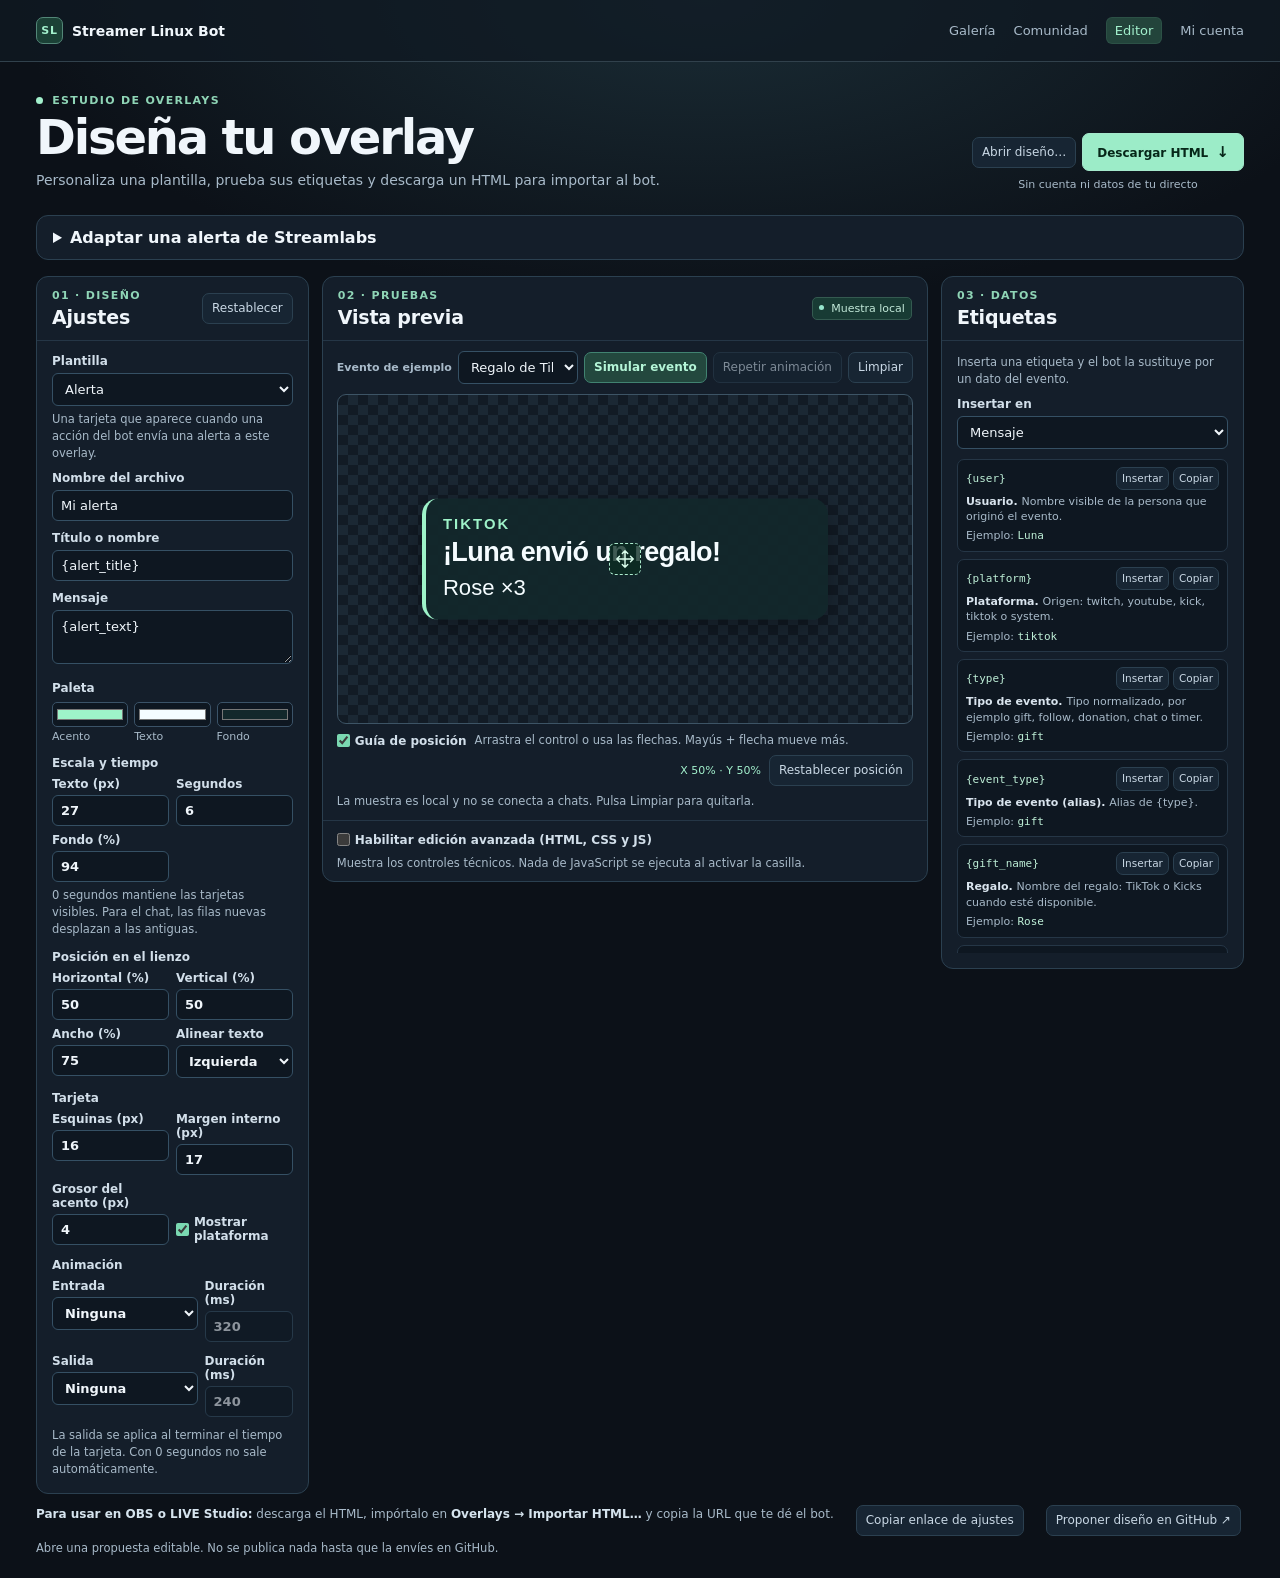
<file: docs/editor/index.html>
<!doctype html>
<html lang="es">
<head>
  <meta charset="utf-8">
  <meta name="viewport" content="width=device-width, initial-scale=1">
  <meta name="description" content="Diseña y prueba overlays de Streamer Linux Bot. Exporta un HTML para tus alertas, chat o eventos.">
  <meta name="referrer" content="no-referrer">
  <meta http-equiv="Content-Security-Policy" content="default-src 'self'; script-src 'self'; style-src 'self' 'unsafe-inline'; frame-src 'self'; img-src 'none'; connect-src 'none'; object-src 'none'; base-uri 'none'; form-action 'none'">
  <title>Editor de overlays · Streamer Linux Bot</title>
  <link rel="stylesheet" href="editor.css?v=editor-visual-1">
  <script defer src="tags.js"></script>
  <script defer src="engine.js?v=live-motion-1"></script>
  <script defer src="streamlabs.js"></script>
  <script defer src="js-runner.js?v=editor-visual-1"></script>
  <script defer src="editor.js?v=editor-visual-1"></script>
</head>
<body>
  <header class="masthead">
    <div class="wrap mast-inner">
      <a class="brand" href="../galeria/" aria-label="Abrir galería de Streamer Linux Bot"><span class="brand-mark">SL</span> Streamer Linux Bot</a>
      <nav aria-label="Navegación del estudio">
        <a href="../galeria/">Galería</a>
        <a href="../comunidad/">Comunidad</a>
        <span aria-current="page">Editor</span>
        <a href="../cuenta/">Mi cuenta</a>
      </nav>
    </div>
  </header>
  <main class="wrap">
    <section class="hero" aria-labelledby="headline">
      <div>
        <p class="eyebrow"><span></span> ESTUDIO DE OVERLAYS</p>
        <h1 id="headline">Diseña tu overlay</h1>
        <p class="lede">Personaliza una plantilla, prueba sus etiquetas y descarga un HTML para importar al bot.</p>
      </div>
      <div class="hero-actions">
        <div class="hero-button-row">
          <button id="reopen" type="button" class="quiet">Abrir diseño…</button>
          <button id="export" type="button" class="primary">Descargar HTML <span aria-hidden="true">↓</span></button>
        </div>
        <input id="design-file" type="file" accept=".html,.htm,text/html" hidden>
        <span class="local-note">Sin cuenta ni datos de tu directo</span>
      </div>
    </section>

    <details id="streamlabs-adapter" class="panel adapter">
      <summary>Adaptar una alerta de Streamlabs</summary>
      <div class="adapter-content">
        <p>En Streamlabs, copia el campo <strong>Plantilla de mensaje</strong>, no la URL privada del widget. El texto se adapta aquí mismo, sin conectarse a Streamlabs.</p>
        <div class="adapter-fields">
          <label for="streamlabs-event">Evento
            <select id="streamlabs-event">
              <option value="follow">Seguidor</option>
              <option value="donation">Donación / Super Chat</option>
              <option value="bits">Bits de Twitch</option>
              <option value="sub">Suscripción / membresía</option>
            </select>
          </label>
          <label for="streamlabs-text">Plantilla de mensaje
            <textarea id="streamlabs-text" rows="2" maxlength="420" placeholder="Ejemplo: ¡Gracias {name}!"></textarea>
          </label>
          <button id="streamlabs-apply" type="button" class="secondary">Usar en mi alerta</button>
        </div>
        <p id="streamlabs-status" class="help" aria-live="polite"></p>
        <p class="help">Adapta texto y etiquetas compatibles. No importa archivos .overlay, sonidos, reglas, imágenes ni JavaScript. Si conservas el widget alojado en Streamlabs, agrega su URL privada directamente en OBS como fuente de navegador.</p>
      </div>
    </details>
    <div class="workspace">
      <section class="panel settings" aria-labelledby="settings-title">
        <header class="panel-head">
          <div><p class="kicker">01 · DISEÑO</p><h2 id="settings-title">Ajustes</h2></div>
          <button id="reset" type="button" class="quiet" title="Restablecer esta plantilla">Restablecer</button>
        </header>
        <div class="panel-body">
          <label for="mode">Plantilla</label>
          <select id="mode">
            <option value="alert">Alerta</option>
            <option value="chat">Chat multiplataforma</option>
            <option value="events">Últimos eventos</option>
          </select>
          <p id="mode-description" class="help"></p>
          <label for="name">Nombre del archivo</label>
          <input id="name" type="text" maxlength="60" spellcheck="false">
          <label for="title">Título o nombre</label>
          <input id="title" data-tag-target="Título" type="text" maxlength="220">
          <label for="body">Mensaje</label>
          <textarea id="body" data-tag-target="Mensaje" rows="2" maxlength="380"></textarea>

          <fieldset class="palette">
            <legend>Paleta</legend>
            <label for="accent"><input id="accent" type="color"><span>Acento</span></label>
            <label for="textColor"><input id="textColor" type="color"><span>Texto</span></label>
            <label for="background"><input id="background" type="color"><span>Fondo</span></label>
          </fieldset>

          <fieldset class="numbers">
            <legend>Escala y tiempo</legend>
            <label for="size">Texto (px)<input id="size" type="number" min="12" max="72"></label>
            <label for="duration">Segundos<input id="duration" type="number" min="0" max="300"></label>
            <label for="opacity">Fondo (%)<input id="opacity" type="number" min="0" max="100"></label>
            <label id="max-field" for="max">Filas<input id="max" type="number" min="1" max="24"></label>
          </fieldset>
          <p class="help">0 segundos mantiene las tarjetas visibles. Para el chat, las filas nuevas desplazan a las antiguas.</p>

          <fieldset class="numbers">
            <legend>Posición en el lienzo</legend>
            <label for="positionX">Horizontal (%)<input id="positionX" type="number" min="0" max="100"></label>
            <label for="positionY">Vertical (%)<input id="positionY" type="number" min="0" max="100"></label>
            <label for="width">Ancho (%)<input id="width" type="number" min="24" max="100"></label>
            <label for="align">Alinear texto<select id="align">
              <option value="left">Izquierda</option><option value="center">Centro</option><option value="right">Derecha</option>
            </select></label>
          </fieldset>
          <fieldset class="numbers">
            <legend>Tarjeta</legend>
            <label for="radius">Esquinas (px)<input id="radius" type="number" min="0" max="48"></label>
            <label for="padding">Margen interno (px)<input id="padding" type="number" min="0" max="48"></label>
            <label for="border">Grosor del acento (px)<input id="border" type="number" min="0" max="16"></label>
            <label class="check-option"><input id="showPlatform" type="checkbox"> Mostrar plataforma</label>
          </fieldset>

          <fieldset class="motion">
            <legend>Animación</legend>
            <label for="enter">Entrada <select id="enter"></select></label>
            <label for="enterMs">Duración (ms)<input id="enterMs" type="number" min="0" max="3000" step="1"></label>
            <label for="exit">Salida <select id="exit"></select></label>
            <label for="exitMs">Duración (ms)<input id="exitMs" type="number" min="0" max="3000" step="1"></label>
          </fieldset>
          <p class="help">La salida se aplica al terminar el tiempo de la tarjeta. Con 0 segundos no sale automáticamente.</p>
        </div>
      </section>

      <section class="panel studio" aria-labelledby="preview-title">
        <header class="panel-head">
          <div><p class="kicker">02 · PRUEBAS</p><h2 id="preview-title">Vista previa</h2></div>
          <span class="badge"><i aria-hidden="true"></i> Muestra local</span>
        </header>
        <div class="toolbar">
          <label for="fixture">Evento de ejemplo</label>
          <select id="fixture"></select>
          <button id="play" type="button" class="secondary">Simular evento</button>
          <button id="replay" type="button" class="quiet">Repetir animación</button>
          <button id="clear" type="button" class="quiet">Limpiar</button>
        </div>
        <div class="screen" id="screen">
          <iframe id="preview" title="Vista aislada de tu overlay" sandbox="" referrerpolicy="no-referrer"></iframe>
          <button id="layout-handle" class="layout-handle" type="button" aria-label="Mover la tarjeta" aria-describedby="layout-help"
                  aria-keyshortcuts="ArrowUp ArrowDown ArrowLeft ArrowRight">
            <svg viewBox="0 0 24 24" fill="none" aria-hidden="true"><path d="M12 3v18M3 12h18m-6-6-3-3-3 3m6 12-3 3-3-3M6 9l-3 3 3 3m12-6 3 3-3 3"/></svg>
          </button>
        </div>
        <div class="layout-bar">
          <label class="check-option"><input id="show-guide" type="checkbox" checked> Guía de posición</label>
          <p id="layout-help" class="help">Arrastra el control o usa las flechas. Mayús + flecha mueve más.</p>
          <span id="position-info" class="coordinates" aria-live="polite"></span>
          <button id="reset-position" type="button" class="quiet">Restablecer posición</button>
        </div>
        <p id="preview-help" class="help status-preview" aria-live="polite">La vista no se conecta a chats ni transmite.</p>

        <div class="advanced-header">
          <label class="check-option"><input id="advanced-enabled" type="checkbox" aria-controls="advanced-area"> Habilitar edición avanzada (HTML, CSS y JS)</label>
          <p class="help">Muestra los controles técnicos. Nada de JavaScript se ejecuta al activar la casilla.</p>
        </div>
        <div class="code-area" id="advanced-area" hidden>
          <div class="code-header" role="tablist" aria-label="Código del overlay">
            <button type="button" id="tab-html" aria-selected="true" aria-controls="panel-html" role="tab">HTML</button>
            <button type="button" id="tab-css" aria-selected="false" aria-controls="panel-css" role="tab" tabindex="-1">CSS</button>
            <button type="button" id="tab-js" aria-selected="false" aria-controls="panel-js" role="tab" tabindex="-1">JS · laboratorio</button>
            <span>Código de tu tarjeta</span>
          </div>
          <div role="tabpanel" id="panel-html" aria-labelledby="tab-html">
            <label for="markup" class="sr-only">HTML de tu tarjeta</label>
            <textarea id="markup" data-tag-target="HTML" spellcheck="false" rows="7" maxlength="12000"></textarea>
            <p class="help">Usa etiquetas como <code>&lt;strong&gt;</code> y clases. <code>{title}</code> y <code>{body}</code> insertan tus campos. No se ejecuta JavaScript.</p>
          </div>
          <div role="tabpanel" id="panel-css" aria-labelledby="tab-css" hidden>
            <label for="custom-css" class="sr-only">CSS de tu tarjeta</label>
            <textarea id="custom-css" spellcheck="false" rows="7" maxlength="12000"></textarea>
            <p class="help">Estilos, transiciones y animaciones locales. Sin <code>url()</code> ni <code>@import</code>.</p>
          </div>
          <div role="tabpanel" id="panel-js" aria-labelledby="tab-js" hidden>
            <p class="help lab-lead">Prueba una función con un <code>evento</code> ficticio. Usa <code>mostrar(...)</code> para ver texto. Sin DOM, red ni datos reales.</p>
            <label for="custom-js" class="sr-only">JavaScript personal para la prueba aislada</label>
            <textarea id="custom-js" spellcheck="false" rows="6" maxlength="8000"></textarea>
            <div class="lab-actions">
              <button id="run-js" type="button" class="secondary">Ejecutar prueba de JS</button>
              <button id="save-js" type="button" class="quiet">Descargar mi .js por separado</button>
            </div>
            <pre id="js-output" class="lab-output" aria-live="polite">Todavía no se ejecutó JavaScript.</pre>
            <p class="help">El JavaScript personal no va en el HTML de OBS, en enlaces de ajustes ni en la galería.</p>
          </div>
        </div>
      </section>

      <aside class="panel variables" aria-labelledby="tags-title">
        <header class="panel-head">
          <div><p class="kicker">03 · DATOS</p><h2 id="tags-title">Etiquetas</h2></div>
        </header>
        <div class="panel-body">
          <p class="help tag-intro">Inserta una etiqueta y el bot la sustituye por un dato del evento.</p>
          <label for="tag-target">Insertar en</label>
          <select id="tag-target">
            <option value="title">Título</option>
            <option value="body" selected>Mensaje</option>
            <option value="markup">HTML</option>
          </select>
          <ul id="tag-list" class="tag-list" aria-label="Etiquetas disponibles"></ul>
        </div>
      </aside>
    </div>

    <div class="footer-notes">
      <p><strong>Para usar en OBS o LIVE Studio:</strong> descarga el HTML, impórtalo en <strong>Overlays → Importar HTML…</strong> y copia la URL que te dé el bot.</p>
      <button id="share" class="quiet" type="button">Copiar enlace de ajustes</button>
      <button id="suggest-design" class="quiet" type="button">Proponer diseño en GitHub ↗</button>
      <p class="help">Abre una propuesta editable. No se publica nada hasta que la envíes en GitHub.</p>
      <p id="status" aria-live="polite"></p>
    </div>
    <noscript>Activa JavaScript para editar, simular eventos o descargar el HTML.</noscript>
  </main>
</body>
</html>
</file>
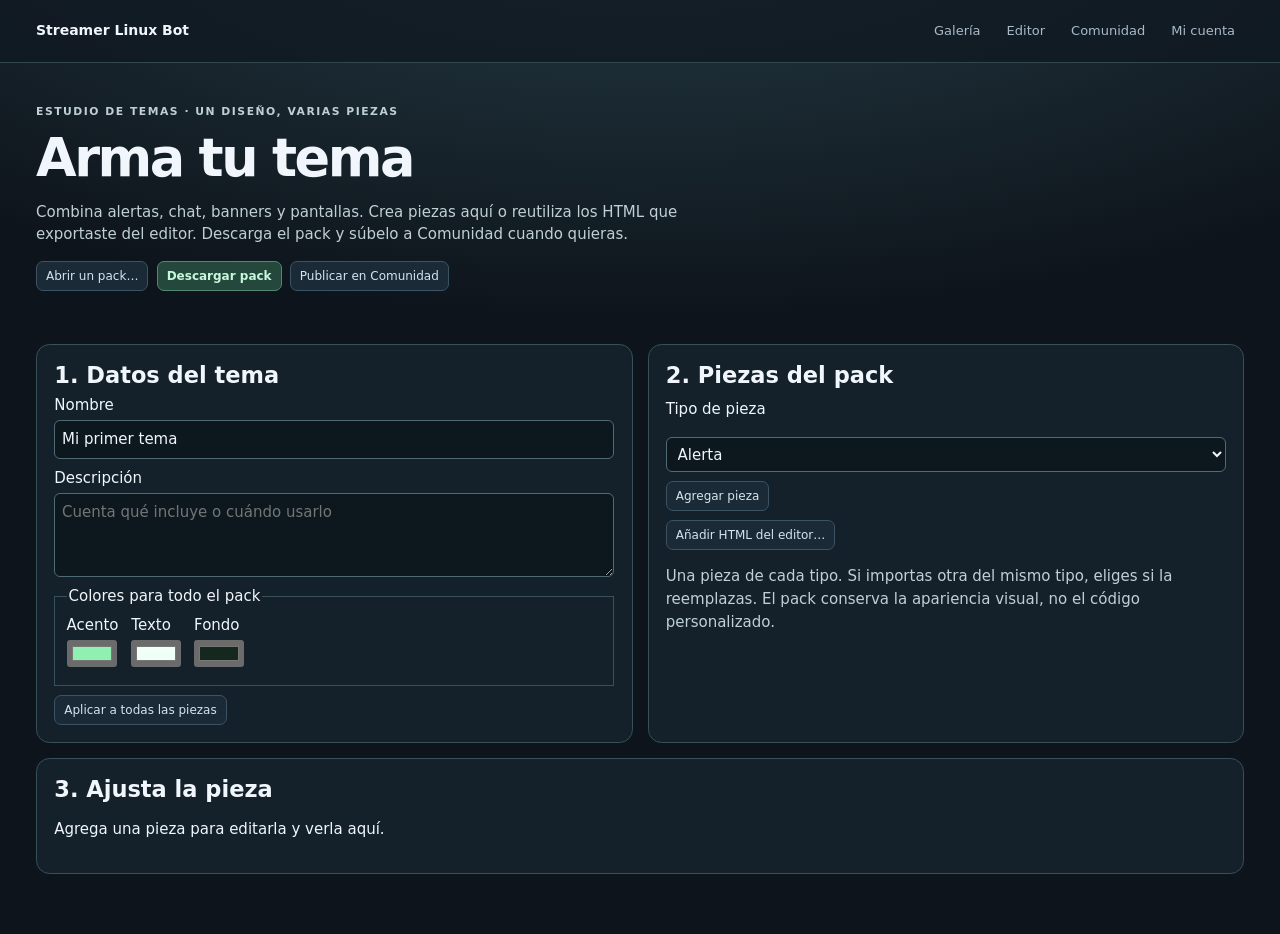
<file: docs/packs/index.html>
<!doctype html>
<html lang="es">
<head>
  <meta charset="utf-8">
  <meta name="viewport" content="width=device-width,initial-scale=1">
  <meta name="referrer" content="no-referrer">
  <meta http-equiv="Content-Security-Policy" content="default-src 'none'; script-src 'self'; style-src 'self' 'unsafe-inline'; frame-src 'self'; base-uri 'none'; object-src 'none'; form-action 'none'">
  <title>Armar un tema · Streamer Linux Bot</title>
  <link rel="stylesheet" href="../galeria/gallery.css">
  <link rel="stylesheet" href="builder.css?v=packs-1">
  <script src="../editor/engine.js?v=live-motion-1" defer></script>
  <script src="../overlay-pack.js?v=packs-1" defer></script>
  <script src="builder.js?v=packs-1" defer></script>
</head>
<body>
<header class="site-nav"><div class="shell header-inner"><a class="brand" href="../galeria/">Streamer Linux Bot</a><nav aria-label="Estudio"><a href="../galeria/">Galería</a><a href="../editor/">Editor</a><a href="../comunidad/">Comunidad</a><a href="../cuenta/">Mi cuenta</a></nav></div></header>
<main class="shell pack-builder">
  <header class="builder-hero">
    <p class="builder-kicker">ESTUDIO DE TEMAS · UN DISEÑO, VARIAS PIEZAS</p>
    <h1>Arma tu tema</h1>
    <p>Combina alertas, chat, banners y pantallas. Crea piezas aquí o reutiliza los HTML que exportaste del editor. Descarga el pack y súbelo a Comunidad cuando quieras.</p>
    <div class="builder-actions">
      <button class="button secondary" id="open-pack" type="button">Abrir un pack…</button>
      <button class="button primary" id="save-pack" type="button">Descargar pack</button>
      <a class="button secondary" href="../comunidad/">Publicar en Comunidad</a>
    </div>
    <input id="pack-file" type="file" accept=".slbpack,.json,application/json" hidden>
    <p id="feedback" role="status" aria-live="polite"></p>
  </header>
  <div class="builder-grid">
    <section class="builder-card">
      <h2>1. Datos del tema</h2>
      <label>Nombre <input id="pack-name" maxlength="60" value="Mi primer tema"></label>
      <label>Descripción <textarea id="pack-description" maxlength="240" rows="3" placeholder="Cuenta qué incluye o cuándo usarlo"></textarea></label>
      <fieldset class="builder-palette"><legend>Colores para todo el pack</legend>
        <label>Acento<input id="accent" type="color" value="#8ff0b2"></label>
        <label>Texto<input id="textColor" type="color" value="#f0fff7"></label>
        <label>Fondo<input id="background" type="color" value="#142820"></label>
      </fieldset>
      <button class="button secondary" id="palette" type="button">Aplicar a todas las piezas</button>
    </section>
    <section class="builder-card">
      <h2>2. Piezas del pack</h2>
      <div class="builder-actions"><label for="piece-kind">Tipo de pieza</label><select id="piece-kind"></select><button class="button secondary" id="add-piece" type="button">Agregar pieza</button></div>
      <button class="button secondary" id="import-html" type="button">Añadir HTML del editor…</button>
      <input id="html-files" type="file" accept=".html,.htm,text/html" multiple hidden>
      <p class="builder-note">Una pieza de cada tipo. Si importas otra del mismo tipo, eliges si la reemplazas. El pack conserva la apariencia visual, no el código personalizado.</p>
      <ul id="piece-list"></ul>
    </section>
    <section class="builder-card builder-preview">
      <h2>3. Ajusta la pieza</h2>
      <p id="no-piece">Agrega una pieza para editarla y verla aquí.</p>
      <div id="piece-editor" hidden>
        <div class="builder-inline">
          <label>Nombre de la pieza <input id="piece-name" maxlength="60"></label>
          <label>Título en pantalla <input id="piece-title" maxlength="220"></label>
          <label>Texto en pantalla <textarea id="piece-body" maxlength="380" rows="2"></textarea></label>
        </div>
        <iframe id="preview" sandbox="" referrerpolicy="no-referrer" title="Vista segura de la pieza"></iframe>
        <div class="builder-actions"><button class="button secondary" id="save-piece" type="button">Descargar esta pieza como HTML</button><a class="button secondary" href="../editor/" id="edit-single">Abrir el editor de overlays</a></div>
      </div>
    </section>
  </div>
</main>
</body>
</html>
</file>
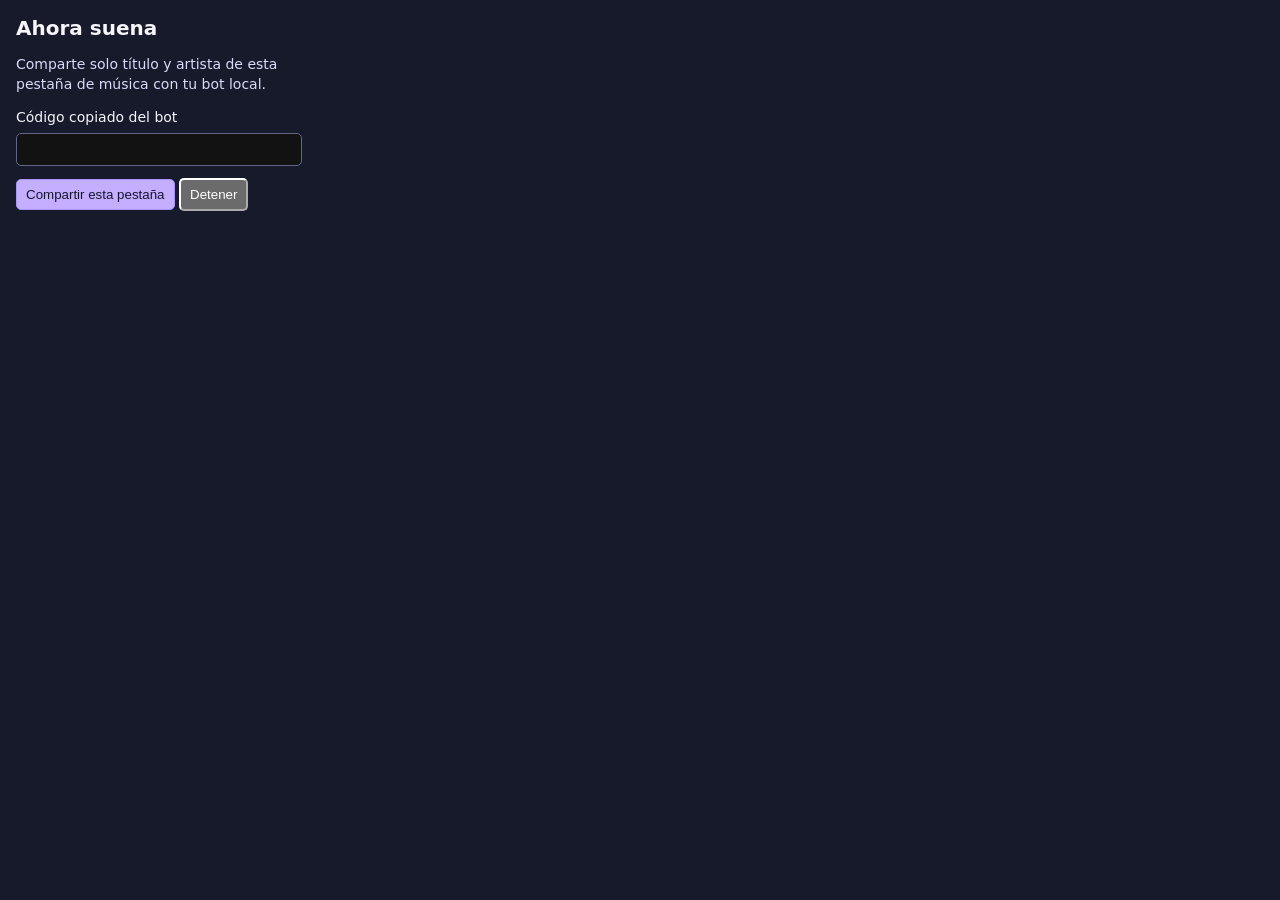
<file: slbot/music_extension/popup.html>
<!doctype html><html lang="es"><meta charset="utf-8"><title>Ahora suena</title>
<style>
:root{color-scheme:dark}body{width:286px;margin:16px;background:#171a2b;color:#f5f5fa;font:14px system-ui}
h1{font-size:20px;margin:0}p{line-height:1.45;color:#d9dafa}input{display:block;box-sizing:border-box;width:100%;
margin:8px 0 12px;padding:8px;border:1px solid #626585;border-radius:5px}button{padding:7px 9px;border-radius:5px;cursor:pointer}
button:first-of-type{background:#c3aeff;color:#16152d;border:1px solid #a893ff}#status{min-height:20px}
</style>
<h1>Ahora suena</h1><p>Comparte solo título y artista de esta pestaña de música con tu bot local.</p>
<label for="code">Código copiado del bot</label><input id="code" type="password" autocomplete="off" spellcheck="false">
<button id="start">Compartir esta pestaña</button> <button id="stop">Detener</button>
<p id="status" role="status"></p><script type="module" src="popup.js"></script>
</file>
<file: docs/editor/editor.css>
:root {
  color-scheme: dark;
  --bg: #0c1118;
  --panel: #141e2a;
  --panel-deep: #0e1721;
  --line: #2b4050;
  --soft-line: #253646;
  --ink: #f0f6fb;
  --muted: #a8bac9;
  --accent: #a3f1cd;
  --dark-accent: #1c4037;
  --danger: #ffb9a8;
  font-family: Inter, "Noto Sans", "Segoe UI", system-ui, sans-serif;
  background: var(--bg);
  color: var(--ink);
}

* { box-sizing: border-box; }
[hidden] { display: none !important; }
body { margin: 0; background: radial-gradient(ellipse 700px 310px at 55% 0, #1a2c35, transparent 98%), var(--bg); }
a { color: var(--accent); text-decoration-thickness: 1px; text-underline-offset: 3px; }
a:hover { color: #d0ffe7; }
button, input, select, textarea { color: inherit; font: inherit; }
button { cursor: pointer; }
button:disabled { cursor: not-allowed; opacity: .58; }
:focus-visible { outline: 2px solid var(--accent); outline-offset: 2px; }
.wrap { width: min(1520px, calc(100% - 72px)); margin-inline: auto; }

.masthead { border-bottom: 1px solid #31414c; background: #101923bb; }
.mast-inner { min-height: 61px; display: flex; align-items: center; justify-content: space-between; gap: 18px; }
.brand { display: inline-flex; gap: 9px; align-items: center; font-weight: 720; font-size: 14px; color: var(--ink); text-decoration: none; }
.brand-mark { border: 1px solid #538778; background: #1b4136; color: var(--accent); inline-size: 27px; block-size: 27px; display: grid; place-items: center; border-radius: 7px; font-size: 11px; letter-spacing: .06em; }
.masthead nav { display: flex; gap: 18px; font-size: 13px; align-items: center; }
.masthead nav a { text-decoration: none; color: var(--muted); }
.masthead nav span { color: var(--accent); border: 1px solid #6caa961f; background: #23443b; border-radius: 6px; padding: 5px 8px; }

.hero { min-height: 153px; padding: 25px 0 24px; display: flex; align-items: end; justify-content: space-between; gap: 24px; }
.eyebrow, .kicker { margin: 0; color: #8fd5b6; font-size: 11px; letter-spacing: .12em; font-weight: 760; }
.eyebrow span { display: inline-block; width: 7px; height: 7px; background: #a3f1cd; border-radius: 50%; margin-right: 4px; }
h1 { margin: 6px 0 4px; font-size: clamp(28px, 4.3vw, 48px); letter-spacing: -.045em; line-height: 1.04; }
h2 { margin: 4px 0 0; font-size: 19px; letter-spacing: -.01em; }
.lede { color: var(--muted); font-size: 14px; line-height: 1.5; margin: 7px 0 0; }
.hero-actions { display: grid; gap: 7px; min-width: max-content; text-align: center; }
.hero-button-row { display: flex; gap: 6px; align-items: center; flex-wrap: wrap; }
.local-note { color: var(--muted); font-size: 11px; }

.workspace { display: grid; gap: 13px; grid-template-columns: minmax(240px, .9fr) minmax(410px, 2fr) minmax(250px, 1fr); align-items: start; }
.panel { border: 1px solid var(--line); border-radius: 12px; min-width: 0; background: var(--panel); overflow: hidden; }
.panel-head { min-height: 64px; display: flex; align-items: center; justify-content: space-between; gap: 8px; padding: 12px 15px; border-bottom: 1px solid var(--soft-line); }
.panel-body { padding: 13px 15px 15px; }

.primary, .secondary, .quiet, .code-header button, .tag-list button { border-radius: 7px; border: 1px solid var(--line); padding: 7px 9px; font-size: 12px; line-height: 1.25; }
.primary { min-height: 38px; padding: 8px 14px; color: #072719; background: #9cecc8; border-color: #a4e8cb; font-weight: 760; }
.primary span { margin-left: 4px; font-size: 15px; }
.primary:hover { background: #bdffdf; }
.secondary { background: #23483e; border-color: #418371; color: #b4f5d7; font-weight: 650; }
.secondary:hover { background: #2d5c50; }
.quiet, .code-header button, .tag-list button { background: #172533; color: #c9d8e5; }
.quiet:hover, .tag-list button:hover, .code-header button:hover { background: #263748; color: #f4faff; }

label, legend { font-size: 12px; color: #d2dfea; font-weight: 650; }
label { display: block; }
.settings label:not(.palette label, .numbers label), .variables label { margin-bottom: 5px; }
.settings .panel-body > label:not(:first-child) { margin-top: 10px; }
input:not([type="color"],[type="checkbox"]), textarea, select { width: 100%; background: var(--panel-deep); color: var(--ink); border: 1px solid #355064; border-radius: 6px; padding: 7px 8px; font-size: 13px; }
input:not([type="color"],[type="checkbox"]):focus, textarea:focus, select:focus { border-color: #8dd8b8; }
textarea { resize: vertical; line-height: 1.45; }
.help { margin: 5px 0 0; font-size: 11.5px; color: var(--muted); line-height: 1.46; }
.help[data-error="true"], #status[data-error="true"] { color: var(--danger); }
fieldset { border: 0; padding: 0; margin: 13px 0 0; min-inline-size: 0; }
legend { padding: 0; margin-bottom: 7px; }
.palette { display: grid; grid-template-columns: repeat(3, 1fr); gap: 6px; }
.palette label { color: var(--muted); gap: 3px; display: grid; font-weight: 500; font-size: 11px; }
input[type="color"] { width: 100%; height: 25px; padding: 2px; border: 1px solid #3b5368; border-radius: 5px; background: var(--panel-deep); cursor: pointer; }
.numbers { display: grid; grid-template-columns: repeat(2, minmax(0, 1fr)); gap: 7px; }
.numbers :is(input,select) { margin-top: 4px; }
.check-option { display: inline-flex; align-items: center; gap: 5px; min-width: 0; }
.check-option input { accent-color: #7ad8b1; flex: 0 0 auto; margin-inline: 0; }
.numbers .check-option { align-self: end; min-height: 33px; }
.motion {
  display: grid;
  grid-template-columns: minmax(0, 1.65fr) minmax(0, 1fr);
  gap: 7px;
}
.motion :is(input,select) { margin-top: 4px; }
.motion input:disabled { opacity: .55; }

.toolbar { display: flex; gap: 6px; flex-wrap: wrap; align-items: center; padding: 10px 14px; }
.toolbar label { font-size: 11px; color: var(--muted); }
.toolbar select { width: auto; flex: 1; min-inline-size: 100px; }
.badge { color: #c2e9d9; font-size: 11px; background: #183b34; border: 1px solid #345a50; padding: 4px 6px; border-radius: 5px; white-space: nowrap; }
.badge i { display: inline-block; height: 5px; width: 5px; margin-right: 4px; border-radius: 50%; background: #96e5cc; vertical-align: 2px; }
.screen {
  position: relative;
  margin-inline: 14px;
  border: 1px solid #3d5465;
  border-radius: 9px;
  overflow: hidden;
  background-color: #121b25;
  background-image: linear-gradient(45deg, #1b2834 25%, transparent 25%), linear-gradient(-45deg, #1b2834 25%, transparent 25%), linear-gradient(45deg, transparent 75%, #1b2834 75%), linear-gradient(-45deg, transparent 75%, #1b2834 75%);
  background-size: 20px 20px;
  background-position: 0 0, 0 10px, 10px -10px, -10px 0;
}
iframe { display: block; color-scheme: light; background: transparent; width: 100%; height: clamp(225px, 27vw, 328px); border: 0; }
.layout-handle {
  display: grid; place-items: center; position: absolute; z-index: 1; inline-size: 32px; block-size: 32px;
  left: clamp(17px, var(--guide-x, 50%), calc(100% - 17px));
  top: clamp(17px, var(--guide-y, 50%), calc(100% - 17px)); transform: translate(-50%, -50%);
  background: #0c2c23c7; border: 1px dashed #acebce; color: #dbffee; border-radius: 6px;
  cursor: grab; touch-action: none; padding: 3px;
}
.layout-handle:hover, .layout-handle:focus-visible { background: #276348; }
.layout-handle.dragging { cursor: grabbing; }
.layout-handle svg { width: 22px; height: 22px; stroke: currentColor; stroke-width: 1.5; stroke-linecap: round; }
.layout-bar, .lab-actions { display: flex; flex-wrap: wrap; align-items: center; gap: 5px 8px; }
.layout-bar { margin: 7px 14px 0; }
.layout-bar .help { margin: 0; }
.coordinates { margin-inline-start: auto; font-size: 11px; color: var(--accent); font-variant-numeric: tabular-nums; }
.status-preview { margin: 7px 14px 10px; min-height: 17px; }
.advanced-header { border-top: 1px solid var(--soft-line); padding: 9px 14px; }
.lab-lead { margin: 0 0 7px; }
.lab-actions { margin-top: 6px; }
.lab-output {
  margin: 6px 0; padding: 8px; border: 1px solid var(--soft-line); border-radius: 5px; background: #101b24;
  color: #d3eadf; white-space: pre-wrap; overflow-wrap: anywhere; font-size: 12px; min-height: 40px;
}
.js-sandbox { display: none; }
.code-area { border-top: 1px solid var(--soft-line); }
.code-header { display: flex; gap: 6px; padding: 9px 14px 0; align-items: center; }
.code-header button[aria-selected="true"] { color: #a5efd0; background: #203b35; border-color: #4b8877; }
.code-header span { text-align: right; margin-left: auto; color: var(--muted); font-size: 11px; }
[role="tabpanel"] { padding: 8px 14px 12px; }
[role="tabpanel"] textarea { min-height: 100px; max-height: 48vh; width: 100%; font-family: "Noto Sans Mono", "DejaVu Sans Mono", ui-monospace, monospace; color: #d8f5e7; font-size: 11.5px; }
code { font-family: "Noto Sans Mono", "DejaVu Sans Mono", ui-monospace, monospace; color: #beefd7; }

.tag-intro { margin: 0 0 9px; }
.tag-list { list-style: none; margin: 10px 0 0; padding: 0; display: grid; gap: 7px; max-height: 494px; overflow: auto; }
.tag-list li { border: 1px solid var(--soft-line); border-radius: 7px; padding: 7px 8px; background: var(--panel-deep); }
.tag-head { display: flex; gap: 4px; align-items: center; flex-wrap: wrap; }
.tag-head code { flex: 1; font-size: 11px; }
.tag-list button { padding: 4px 5px; font-size: 10.5px; }
.tag-list p { margin: 4px 0 0; font-size: 11px; line-height: 1.4; color: var(--muted); }
.tag-list p strong { color: #d9e4ee; font-weight: 650; }

.footer-notes { display: flex; flex-wrap: wrap; gap: 4px 22px; margin: 11px 0 19px; color: var(--muted); font-size: 12px; line-height: 1.55; }
.footer-notes p { margin: 0; }
.footer-notes strong { color: #d6e4ee; }
#status { color: var(--accent); min-height: 19px; }

.sr-only { position: absolute; width: 1px; height: 1px; padding: 0; margin: -1px; overflow: hidden; clip: rect(0, 0, 0, 0); white-space: nowrap; border: 0; }

@media (max-width: 1110px) {
  .wrap { width: calc(100% - 32px); }
  .workspace { grid-template-columns: minmax(214px, 1fr) minmax(330px, 2.1fr); }
  .variables { grid-column: 1 / -1; }
  .tag-list { grid-template-columns: repeat(auto-fit, minmax(154px, 1fr)); max-height: none; }
  .variables select { width: min(260px, 100%); }
}
@media (max-width: 630px) {
  .wrap { width: calc(100% - 22px); }
  .mast-inner { flex-wrap: wrap; gap: 4px 10px; padding-block: 6px; }
  .masthead nav { flex-wrap: wrap; gap: 7px; }
  .hero { flex-direction: column; align-items: start; gap: 12px; min-height: auto; padding-block: 19px; }
  .hero-actions { justify-items: start; }
  .workspace { grid-template-columns: 1fr; }
  .variables { grid-column: auto; }
  .toolbar label { flex-basis: 100%; }
}

.adapter { margin-block-end: 16px; }
.adapter summary { padding: 12px 16px; font-weight: 700; cursor: pointer; }
.adapter-content { padding: 0 16px 14px; }
.adapter-fields { display: grid; align-items: end; grid-template-columns: minmax(9rem, 1fr) minmax(13rem, 3fr) auto; gap: 10px; }
.adapter-fields textarea, .adapter-fields select { margin-block-start: 3px; width: 100%; }
#streamlabs-status[data-error="true"] { color: #ffadbb; }
@media (max-width: 640px) {
  .adapter-fields { grid-template-columns: 1fr; }
  .adapter-fields button { justify-self: start; }
}
</file>
<file: docs/galeria/gallery.css>
:root {
  color-scheme: dark;
  --page: #0e141b;
  --panel: #16212b;
  --line: #2e414d;
  --text: #f0f6fb;
  --muted: #a8bac9;
  --mint: #a7f2cc;
  font: 15px/1.52 Inter, "Noto Sans", "Segoe UI", system-ui, sans-serif;
  background: var(--page);
  color: var(--text);
}

* { box-sizing: border-box; }
[hidden] { display: none !important; }
body { margin: 0; min-height: 100vh; background: radial-gradient(ellipse 1050px 460px at 50% -140px, #27404a, transparent 100%), var(--page); }
a { color: var(--mint); }
a:hover { color: #d6ffea; }
button, input { font: inherit; color: inherit; }
button { cursor: pointer; }
:focus-visible { outline: 2px solid var(--mint); outline-offset: 3px; }
.shell { width: min(1480px, calc(100% - 72px)); margin-inline: auto; }
.sr-only { position: absolute; width: 1px; height: 1px; padding: 0; margin: -1px; overflow: hidden; clip: rect(0, 0, 0, 0); white-space: nowrap; border: 0; }
.skip-link { position: absolute; inset-inline-start: 12px; inset-block-start: 8px; z-index: 9; padding: 8px; background: #18352d; transform: translateY(-160%); }
.skip-link:focus { transform: none; }

.site-nav { background: #101922c9; border-bottom: 1px solid #344650; }
.header-inner { min-height: 62px; display: flex; justify-content: space-between; align-items: center; gap: 14px; }
.brand { display: inline-flex; gap: 9px; align-items: center; font-size: 14px; font-weight: 750; text-decoration: none; color: var(--text); }
.brand-mark { display: grid; place-items: center; width: 28px; height: 28px; border-radius: 8px; background: #1c4137; border: 1px solid #588b7a; color: var(--mint); font-size: 11px; letter-spacing: .05em; }
.site-nav nav { display: flex; gap: 8px; align-items: center; }
.site-nav nav a { padding: 5px 8px; border: 1px solid transparent; border-radius: 6px; color: var(--muted); font-size: 13px; text-decoration: none; white-space: nowrap; }
.site-nav nav a[aria-current="page"] { background: #204238; color: var(--mint); border-color: #385a50; }
.site-nav nav a:hover { background: #223440; color: var(--text); }

.hero { display: flex; gap: 20px; align-items: end; justify-content: space-between; padding: 23px 0 20px; }
.hero p, .contribute p, .empty p { margin: 0; color: var(--muted); }
.eyebrow, .hero .eyebrow, .contribute .eyebrow { font-size: 11px; letter-spacing: .135em; color: #9de2c6; font-weight: 750; }
.eyebrow i { width: 7px; height: 7px; display: inline-block; margin-inline-end: 5px; border-radius: 50%; background: var(--mint); }
h1 { margin: 3px 0 5px; font-size: clamp(34px, 5vw, 55px); line-height: 1.04; letter-spacing: -.047em; }
h2 { margin: 0 0 5px; line-height: 1.18; }
.hero .button { flex-shrink: 0; margin-block-end: 3px; }

.button { display: inline-flex; align-items: center; justify-content: center; gap: 5px; padding: 6px 9px; font-size: 12px; line-height: 1.35; border: 1px solid #455f68; border-radius: 7px; white-space: nowrap; text-decoration: none; }
.primary { background: #25483c; border-color: #4f8975; color: #c9f7de; font-weight: 700; }
.primary:hover { background: #336652; color: #effff5; }
.secondary { background: #1a2a37; border-color: #3c5364; color: #d5e5ef; }
.secondary:hover { background: #293d4d; color: #f5fcff; }

.explore { margin-block-end: 11px; }
.toolbar { display: flex; align-items: center; gap: 8px; flex-wrap: wrap; }
.search { position: relative; display: block; flex: 1 0 min(100%, 255px); max-width: 520px; }
.search svg { width: 19px; height: 19px; stroke: #a8bfcb; stroke-width: 1.8; position: absolute; top: 8px; left: 9px; pointer-events: none; }
.search input { width: 100%; padding: 7px 11px 7px 33px; border: 1px solid #425766; border-radius: 8px; background: #111d27; font-size: 13px; }
.search input::placeholder { color: #96abb9; }
.chips { display: flex; gap: 5px; flex-wrap: wrap; }
.chip { border: 1px solid #3b5060; border-radius: 25px; background: #172430; color: #ccdae6; padding: 7px 10px; font-size: 12px; line-height: 1.25; white-space: nowrap; }
.chip:hover { color: #fff; background: #283a47; }
.chip[aria-pressed="true"] { background: #a2ecc6; color: #122b23; border-color: #c7f5df; font-weight: 750; }
.saved { margin-inline-start: auto; }
.fav-count { margin-inline-start: 3px; font-variant-numeric: tabular-nums; opacity: .82; }
.results-line { display: flex; align-items: baseline; justify-content: space-between; flex-wrap: wrap; gap: 2px 8px; margin-top: 8px; }
.results-line p { color: var(--muted); font-size: 12px; margin: 0; }
#status { color: #d5e3eb; font-weight: 650; }

.masonry { columns: 4 236px; column-gap: 13px; }
.pin { position: relative; display: inline-block; vertical-align: top; width: 100%; margin: 0 0 13px; break-inside: avoid; border-radius: 12px; background: var(--panel); border: 1px solid var(--line); overflow: hidden; }
.pin:focus-within { border-color: #649780; }
.pin-preview {
  position: relative; display: grid; grid-template-columns: minmax(0, 1fr); align-items: center; isolation: isolate;
  min-height: 146px; aspect-ratio: 1.55; overflow: hidden; padding: 29px 14px 13px;
  text-decoration: none; color: var(--ink); background-color: var(--sample);
  background-image: radial-gradient(ellipse at 77% 20%,var(--halo),transparent 61%), linear-gradient(147deg,#ffffff17,transparent 59%,#0007);
  border-bottom: 1px solid #ffffff2d;
}
.pin-preview[data-shape="tall"] { aspect-ratio: 1.13; }
.pin-preview[data-shape="wide"] { aspect-ratio: 1.86; }
.pin-preview:hover { color: var(--ink); }
.pin-preview::before, .pin-preview::after { content: ""; position: absolute; z-index: -1; pointer-events: none; }
.pin-preview::before { width: 130%; height: 100%; bottom: -43%; left: -18%; border: 1px solid var(--accent-dim); border-radius: 50%; transform: rotate(-15deg); box-shadow: 0 -13px 0 -12px var(--accent-dim), 0 -25px 0 -24px var(--accent-dim), 0 -39px 0 -38px var(--accent-dim); }
.pin-preview::after { width: 130px; height: 130px; top: -61px; right: -18px; border-radius: 50%; border: 1px solid var(--accent-dim); box-shadow: 0 0 0 12px var(--halo), 0 0 0 24px #ffffff0d; }
.pin-preview[data-art="grid"]::before { inset: 0; width: auto; height: auto; transform: none; border: 0; border-radius: 0; box-shadow: none; background: repeating-linear-gradient(0deg,transparent,transparent 12px,#ffffff13 13px),repeating-linear-gradient(90deg,transparent,transparent 12px,#ffffff13 13px); }
.pin-preview[data-art="grid"]::after { border-radius: 8px; transform: rotate(24deg); }
.pin-preview[data-art="ribbon"]::before { height: 32px; width: 150%; border: none; border-radius: 0; left: -12%; bottom: 22%; background: var(--accent-dim); transform: rotate(-23deg); box-shadow: 0 9px 0 -7px var(--accent-dim),0 -9px 0 -7px var(--accent-dim); }
.pin-preview[data-art="ribbon"]::after { height: 0; }
.pin-preview[data-art="wave"]::before { height: 60%; bottom: 10%; transform: rotate(12deg); }
.pin-preview[data-art="wave"]::after { right: auto; left: -85px; top: auto; bottom: -72px; }
.pin-preview[data-art="spark"]::before { width: 100%; height: 100%; inset: 0; border: 0; box-shadow: none; border-radius: 0; transform: none; background-image: radial-gradient(circle,var(--accent-dim) 1px,transparent 2px); background-size: 16px 16px; }
.pin-preview[data-art="spark"]::after { border: 0; }
.pin-preview[data-art="scan"]::before { width: 100%; height: 100%; inset: 0; border: 0; box-shadow: none; border-radius: 0; transform: none; background: repeating-linear-gradient(0deg,#ffffff13 0,#ffffff13 1px,transparent 2px,transparent 6px); }
.pin-preview[data-art="scan"]::after { left: -34px; right: auto; }

.kind { position: absolute; top: 9px; left: 9px; z-index: 2; border: 1px solid #ffffff32; border-radius: 20px; padding: 3px 6px; background: #16191de3; color: #f0edf4; font-size: 9px; font-weight: 700; letter-spacing: .08em; text-transform: uppercase; }
.peek-stage { display: grid; gap: 5px; min-width: 0; transition: transform .18s ease; }
.pin-preview:hover .peek-stage { transform: scale(1.035); }
.peek-card { padding: 5px 8px; border-radius: 6px; border: 1px solid #ffffff2b; border-left: 3px solid var(--accent); background: var(--panel-sample); box-shadow: 0 4px 10px #0003; overflow: hidden; }
.peek-card .platform { display: block; font-size: 8px; line-height: 1.18; letter-spacing: .11em; text-transform: uppercase; font-weight: 750; color: var(--accent); }
.peek-card strong, .peek-card p { overflow-wrap: anywhere; }
.peek-card strong { display: block; margin-top: 1px; font-size: 11px; line-height: 1.12; }
.peek-card p { color: var(--ink); font-size: 9px; line-height: 1.28; margin: 2px 0 0; }
.pin-preview[data-mode="alert"] .peek-card { margin: 0 5%; padding: 10px; }
.pin-preview[data-mode="alert"] .peek-card strong { font-size: clamp(14px,1.5vw,19px); letter-spacing: -.035em; margin-top: 4px; }
.pin-preview[data-mode="alert"] .peek-card p { font-size: 10px; margin-top: 4px; }
.favorite { position: absolute; top: 8px; right: 8px; z-index: 2; display: grid; place-items: center; padding: 0; inline-size: 34px; block-size: 34px; border: 1px solid #ffffff4d; border-radius: 50%; background: #111923ed; color: #f3f4f9; font-size: 22px; line-height: 1; }
.favorite:hover { color: #ffadb6; background: #252d39; }
.favorite[aria-pressed="true"] { background: #3d2938; color: #ffa4b6; }
.play-motion {
  position: absolute; top: 8px; right: 47px; z-index: 2; display: grid; place-items: center; padding: 0;
  inline-size: 34px; block-size: 34px; border: 1px solid #ffffff4d; border-radius: 50%;
  background: #111923ed; color: #f3f4f9;
}
.play-motion::before {
  content: ""; width: 0; height: 0; margin-inline-start: 2px;
  border-block: 5px solid transparent; border-inline-start: 8px solid currentColor;
}
.play-motion:hover { color: var(--mint); background: #252d39; }

.pin-body { padding: 9px 10px 10px; }
.pin-name { font-size: 16px; letter-spacing: -.013em; }
.description { font-size: 12px; line-height: 1.36; margin: 0 0 6px; color: var(--muted); }
.meta { margin: 0 0 7px; font-size: 10px; color: #b5c7d3; overflow-wrap: anywhere; }
.pin-actions { display: flex; gap: 5px; flex-wrap: wrap; }
.pin-actions .button { padding: 4px 7px; font-size: 11px; }
.pin-actions .button:disabled { opacity: .6; cursor: default; }

.empty { padding: 24px; text-align: center; border: 1px solid var(--line); border-radius: 12px; background: var(--panel); }
.empty-mark { display: block; color: var(--mint); font-size: 28px; }
.empty .button { margin-top: 10px; }
.contribute { margin: 8px 0 18px; padding: 13px; display: flex; flex-wrap: wrap; align-items: center; justify-content: space-between; gap: 9px; border: 1px solid var(--line); border-radius: 12px; background: var(--panel); }
.contribute .eyebrow { margin-bottom: 4px; }
.contribute h2 { font-size: 17px; }
.contribute p { font-size: 12px; }
.entry main { padding-block: 26px; }
.entry-links .button { margin-right: 4px; }

@media (max-width: 960px) {
  .shell { width: calc(100% - 34px); }
  .masonry { columns: 3 185px; column-gap: 10px; }
}
@media (max-width: 640px) {
  .header-inner { flex-wrap: wrap; gap: 4px 7px; padding-block: 5px; }
  .site-nav nav { flex-wrap: wrap; gap: 3px; }
  .hero { align-items: start; flex-direction: column; gap: 7px; padding: 15px 0 12px; }
  .hero p { font-size: 13px; }
  .search { max-width: none; flex-basis: 100%; }
  .masonry { columns: 2 153px; column-gap: 8px; }
  .pin { margin-bottom: 8px; }
  .pin-preview { min-height: 138px; padding-inline: 6px; }
  .pin-preview[data-mode="alert"] .peek-card { margin-inline: 2%; padding-inline: 6px; }
  .pin-body { padding-inline: 7px; }
}
@media (max-width: 365px) {
  .shell { width: calc(100% - 18px); }
  .masonry { columns: 1; }
}
@media (prefers-reduced-motion: reduce) {
  .peek-stage { transition: none; }
  .pin-preview:hover .peek-stage { transform: none; }
}
</file>
<file: docs/packs/builder.css>
.pack-builder { padding-block: 2rem 4rem; }
.builder-hero { max-width: 48rem; margin-bottom: 1rem; }
.builder-hero h1 { margin: .2rem 0 .55rem; font-size: clamp(2.15rem, 7vw, 3.5rem); }
.builder-hero p, .builder-note { color: #bfd0d5; }
.builder-kicker { letter-spacing: .14em; font-size: .72rem; font-weight: 800; }
.builder-grid { display: grid; grid-template-columns: 1fr 1fr; gap: 1rem; }
.builder-card { padding: 1.15rem; border: 1px solid #37505a; background: #14212b; border-radius: .9rem; min-width: 0; }
.builder-card h2 { margin-top: 0; }
.builder-card label { display: grid; gap: .25rem; margin-bottom: .55rem; min-width: 0; }
.builder-card :is(input:not([type=color]),textarea,select) { width: 100%; min-width: 0; color: inherit; background: #0c171e; border: 1px solid #516b75; border-radius: .4rem; padding: .45rem; font: inherit; }
.builder-palette { display: flex; flex-wrap: wrap; gap: .85rem; border: 1px solid #37505a; margin: 0 0 .6rem; }
.builder-actions { display: flex; flex-wrap: wrap; align-items: center; gap: .55rem; margin-block: .6rem; }
.builder-actions select { width: auto; }
.builder-preview { grid-column: 1/-1; }
.builder-inline { display: grid; grid-template-columns: 1fr 1fr 2fr; gap: .65rem; }
#feedback { min-height: 1.5em; }
#feedback[data-error=true] { color: #ffaeae; }
#preview { aspect-ratio: 16/9; width: 100%; max-height: 420px; background: #0e1820; border: 1px solid #37505a; border-radius: .55rem; }
#piece-list { list-style: none; padding: 0; }
#piece-list li { display: flex; gap: .6rem; margin-block: .4rem; }
#piece-list [aria-current=true] { color: #94edb5; }
@media (max-width: 700px) { .builder-grid,.builder-inline { grid-template-columns: 1fr; } }
</file>
